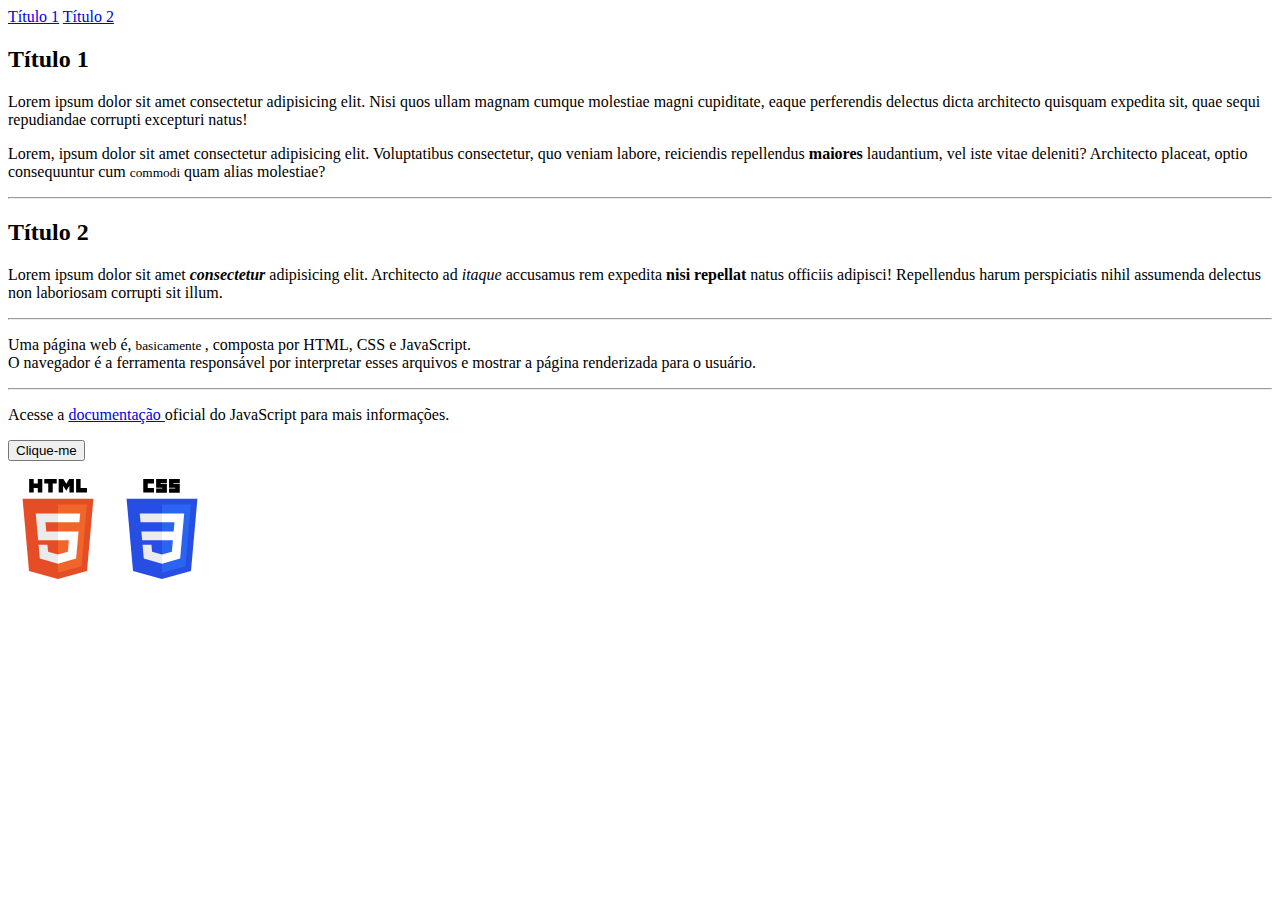
<file: aula_140223/index.html>
<!DOCTYPE html>
<html lang="pt-br">
<head>
    <meta charset="UTF-8">
   
    <title>Title</title>
</head>
<body>
    <a href="#title-one">Título 1</a>
    <a href="#title-two">Título 2</a>
    <h2 id="title-one">Título 1</h2>
    <p>Lorem ipsum dolor sit amet consectetur adipisicing elit. Nisi quos ullam magnam cumque molestiae magni cupiditate, eaque perferendis delectus dicta architecto quisquam expedita sit, quae sequi repudiandae corrupti excepturi natus!</p>

    <p>Lorem, ipsum dolor sit amet consectetur adipisicing elit. Voluptatibus consectetur, quo veniam labore, reiciendis repellendus <b>maiores</b> laudantium, vel iste vitae deleniti? Architecto placeat, optio consequuntur cum <small>commodi</small>  quam alias molestiae?</p>

    <hr>

    <h2 id="title-two">Título 2</h2>
    <p>Lorem ipsum dolor sit amet <b> <i>consectetur</i></b> adipisicing elit. Architecto ad <em> itaque</em>  accusamus rem expedita <!-- destaque--> <strong>  nisi repellat </strong>  natus officiis adipisci! Repellendus harum perspiciatis nihil assumenda delectus non laboriosam corrupti sit illum.</p>


    <hr> <!-- horizontal row-->

    <p> Uma página web é, <small> basicamente </small>, composta por HTML, CSS e JavaScript. <br> <!-- break row--> O navegador é a ferramenta responsável por interpretar  esses arquivos e mostrar a página renderizada para o usuário. 
    </p>

    <hr>
    <p>
    Acesse a  <a href="https://developer.mozilla.org/pt-BR/docs/Web/JavaScript" target="_blank"> documentação </a> oficial do JavaScript para mais informações.
    </p>
    <a href="https://www.w3schools.com/" target="blank">
        <button>Clique-me</button>
    </a>
    <br>
    <br>
    <img src="./HTML5_logo_and_wordmark.svg" alt="logo html" width="100px" height="100px">
    <img src="./CSS3_logo_and_wordmark.svg" alt="logo css" width="100px" height="100px">

</body>
</html>
</file>
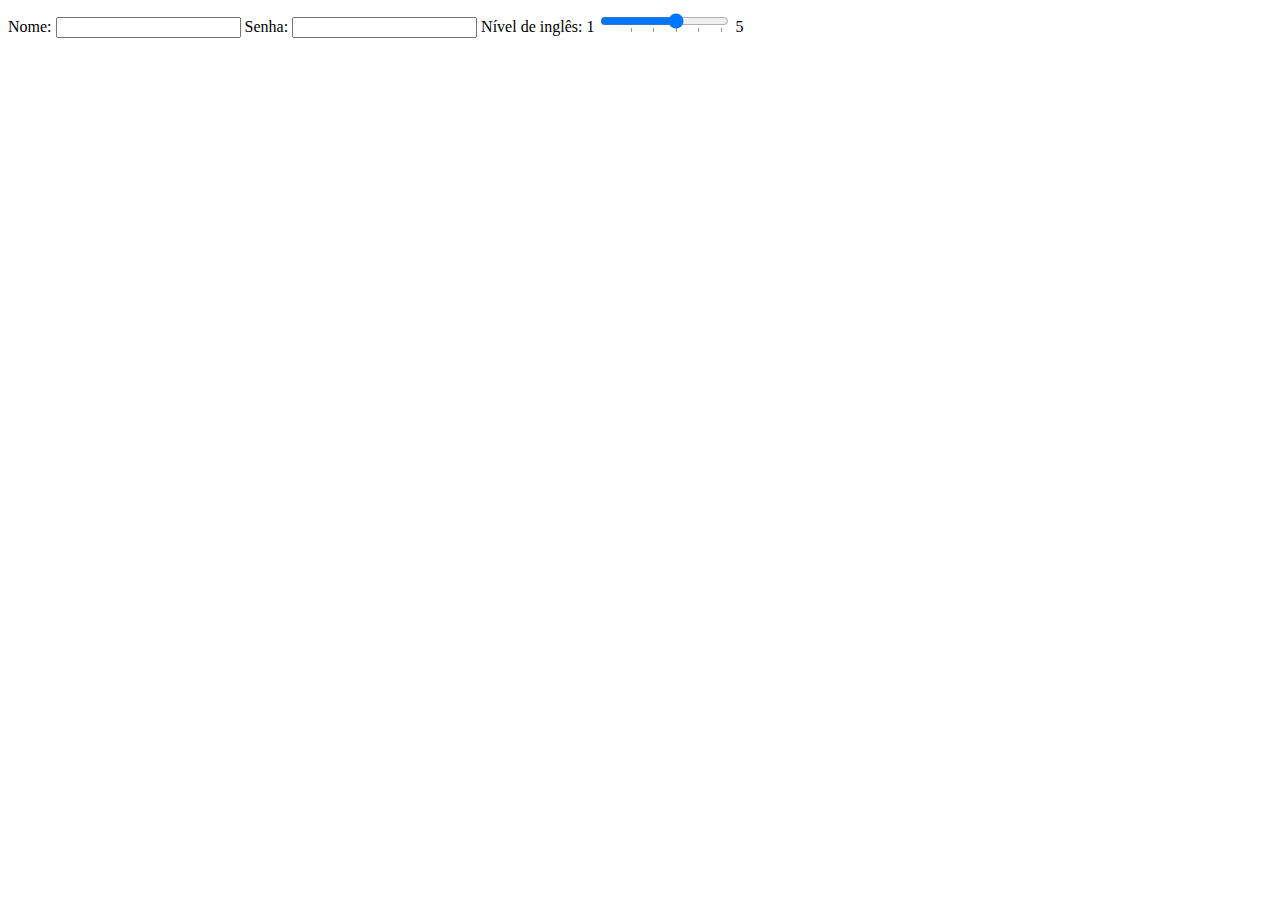
<file: aula_160223/index.html>
<!DOCTYPE html>
<html lang="en">
<head>
    <meta charset="UTF-8">
    <meta http-equiv="X-UA-Compatible" content="IE=edge">
    <meta name="viewport" content="width=device-width, initial-scale=1.0">
    <title>Aula de HTML e CSS</title>
</head>
<body>
    <form action="">
        Nome: 
        <input type="text" name="" id="">
        Senha:
        <input type="password" name="" id=""> 
    
        Nível de inglês:
        1 <input type="range" min="0" max="5" list="markers"> 5 <br>
        
        <datalist id="markers">
            <option value="1"></option>
            <option value="2"></option>
            <option value="3"></option>
            <option value="4"></option>
            <option value="5"></option>
        </datalist>

    </form>

</body>
</html>
</file>
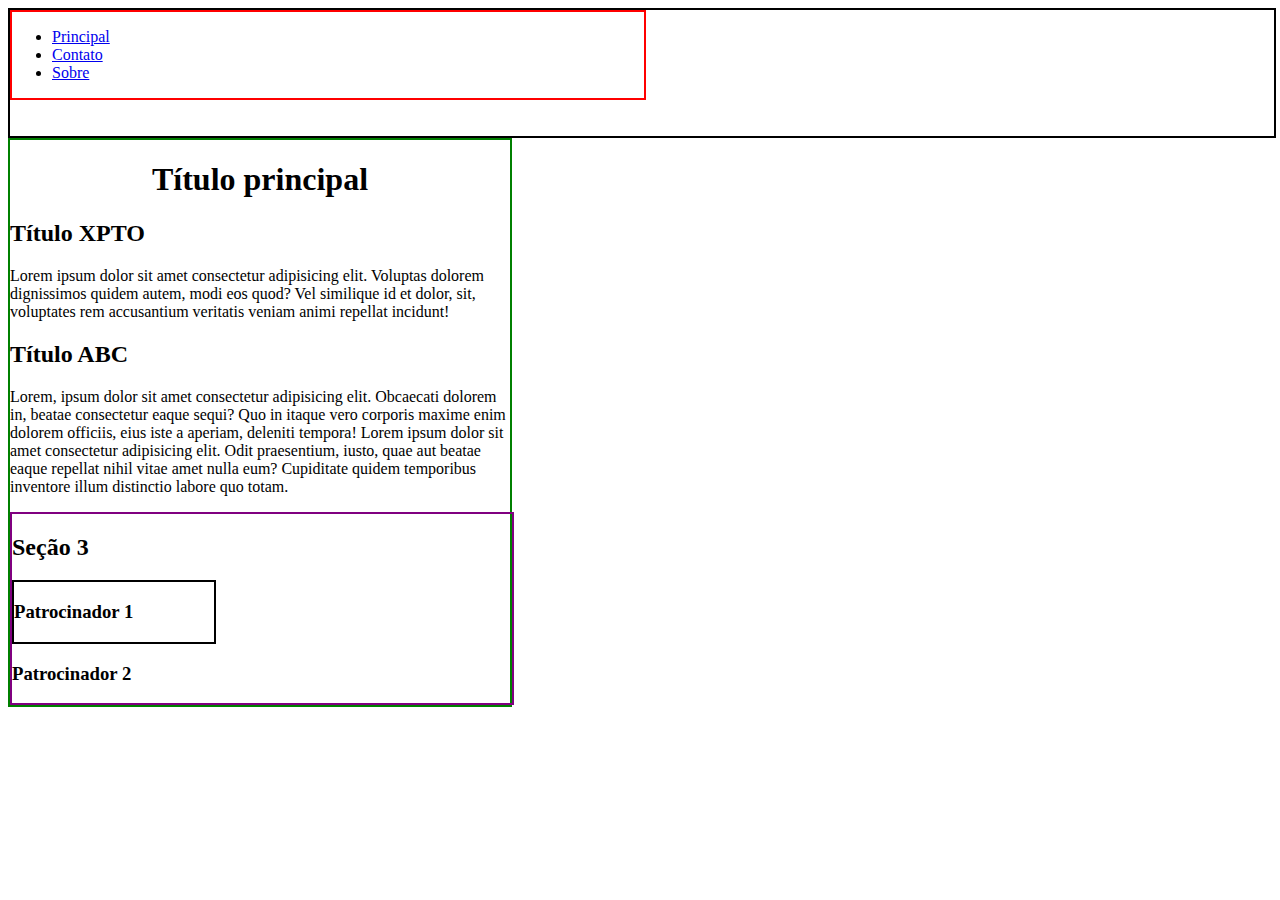
<file: aula_170223/index.html>
<!DOCTYPE html>
<html lang="en">
<head>
    <meta charset="UTF-8">
    
    <title>Aula de HTML e CSS</title>
</head>
<body>
    <header style="width: 100%; border: 2px solid black;">
        <nav style="width: 50%; border: 2px solid red;"">
            <ul>
            <li><a href="#">Principal</a></li>
            <li><a href="#">Contato</a></li>
            <li><a href="#">Sobre</a></li>
            </ul>
        </nav>  <br><br>
    </header>

    <main style="width: 500px; border: 2px solid green; ">
        <h1 align="center"> Título principal</h1>
        <section>
            <h2>Título XPTO</h2>
            <p>Lorem ipsum dolor sit amet consectetur adipisicing elit. Voluptas dolorem dignissimos quidem autem, modi eos quod? Vel similique id et dolor, sit, voluptates rem accusantium veritatis veniam animi repellat incidunt!</p>
            
        </section>
        <section>
            <h2>Título ABC</h2>
            <p>Lorem, ipsum dolor sit amet consectetur adipisicing elit. Obcaecati dolorem in, beatae consectetur eaque sequi? Quo in itaque vero corporis maxime enim dolorem officiis, eius iste a aperiam, deleniti tempora! Lorem ipsum dolor sit amet consectetur adipisicing elit. Odit praesentium, iusto, quae aut beatae eaque repellat nihil vitae amet nulla eum? Cupiditate quidem temporibus inventore illum distinctio labore quo totam.</p>
        </section>
        <section style="width: 500px; border: 2px solid purple;">
            <h2>Seção 3</h2>
            <article style="width: 200px; border: 2px solid black;">
                <h3>Patrocinador 1</h3>
            </article>
            <article>
                <h3>Patrocinador 2</h3>
            </article>
        
            <div style="width:500px; border: 2 px solid greenyellow;">
                <h3></h3>
            </div>

        </section>

    </main>
   
</body>
</html>
</file>
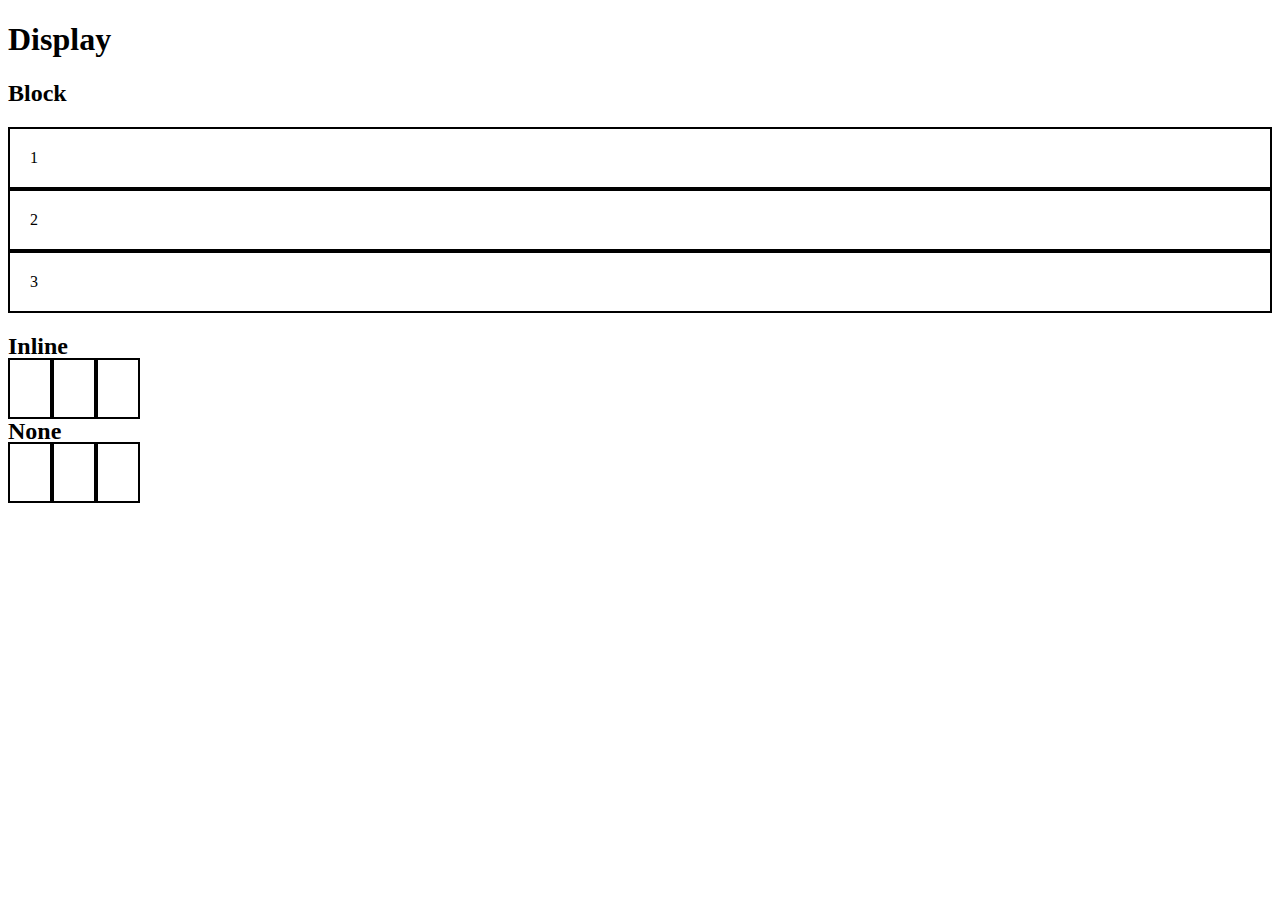
<file: aula_280223/index.html>
<!DOCTYPE html>
<html lang="en">
<head>
    <meta charset="UTF-8">
    <meta http-equiv="X-UA-Compatible" content="IE=edge">
    <meta name="viewport" content="width=device-width, initial-scale=1.0">
    <title>Aula de HTML e CSS</title>
    <link rel="stylesheet" href="./style.css">
</head>
<body>
    <h1>Display</h1>

    <h2>Block</h2>

    <div class="border bloco">1</div>
    <div class="border bloco">2</div>
    <div class="border bloco">3</div>

    <h2>Inline</h2>
    <a href="" class="border inline"></a>
    <a href="" class="border inline"></a>
    <a href="" class="border inline"></a>

    <h2>None</h2>

    <a href="" class="border inline"></a>
    <a href="" class="border inline"></a>
    <a href="" class="border inline"></a>
    
</body>
</html>
</file>
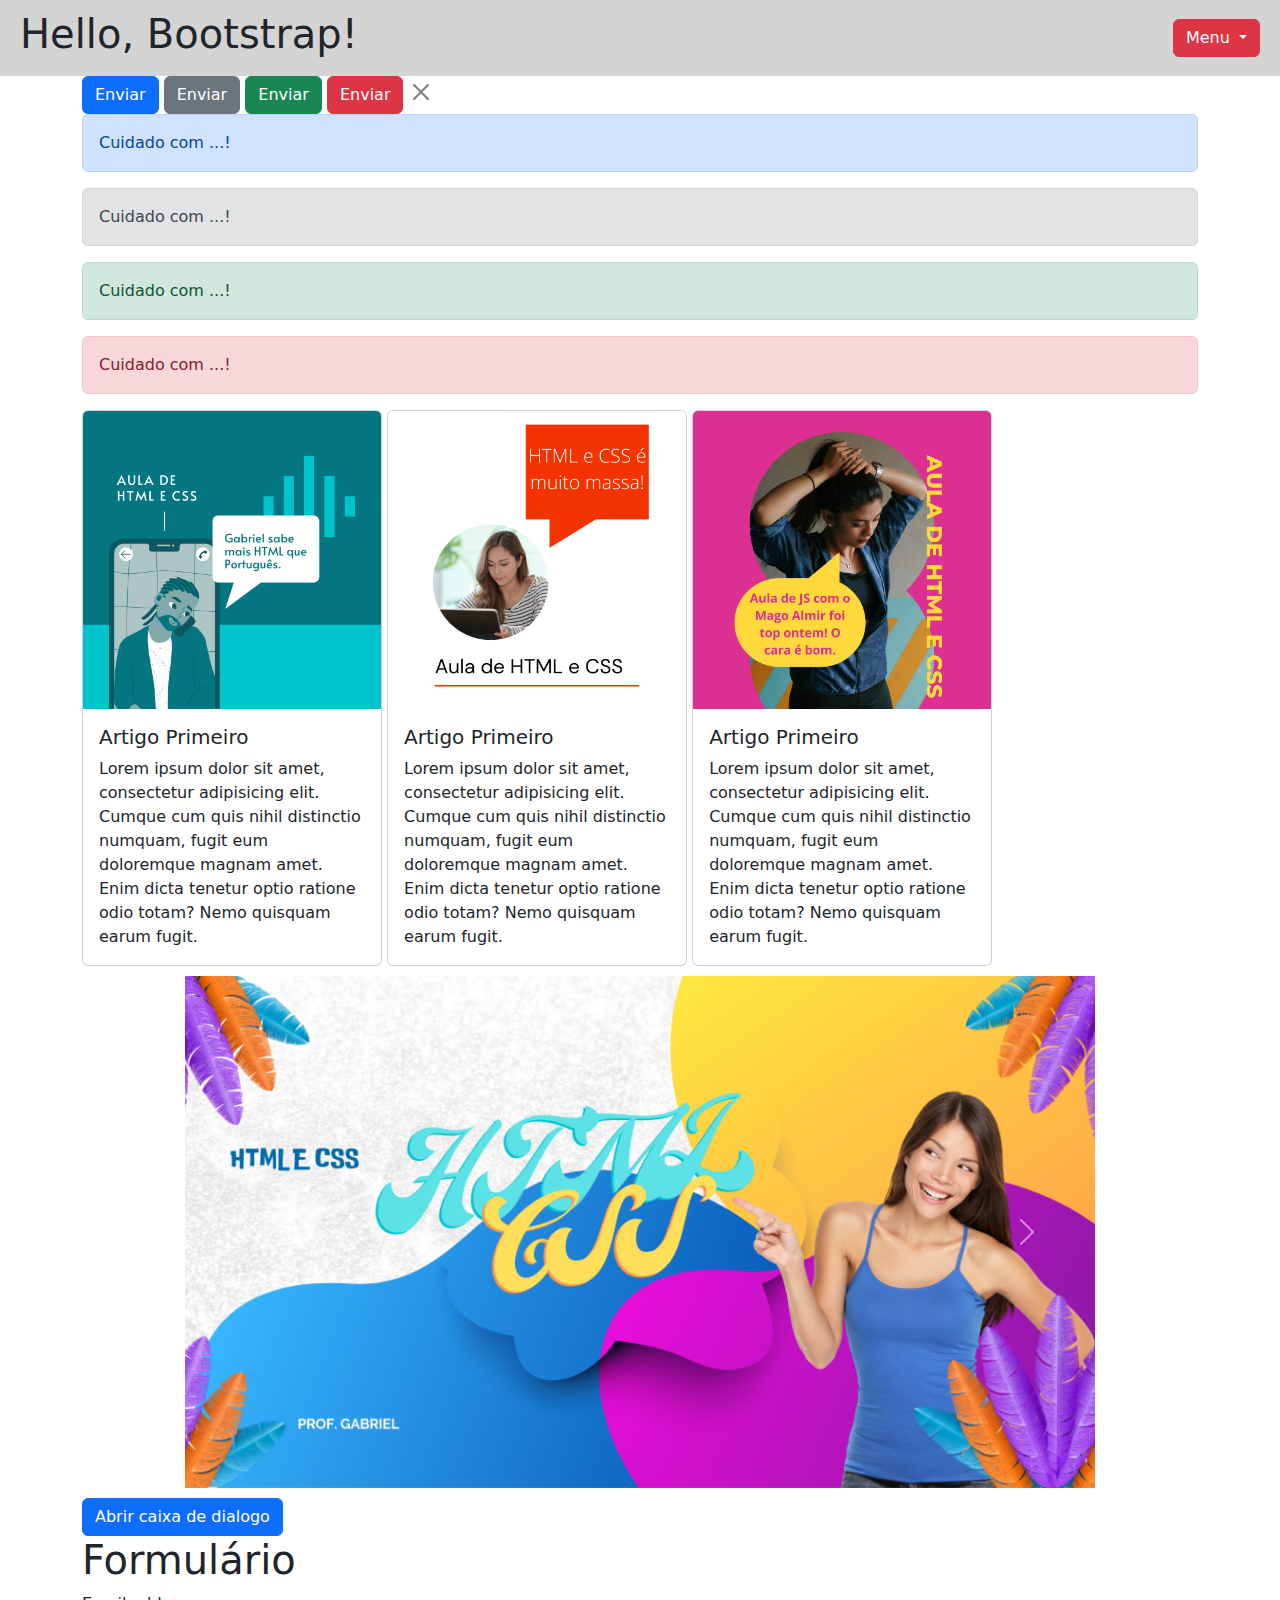
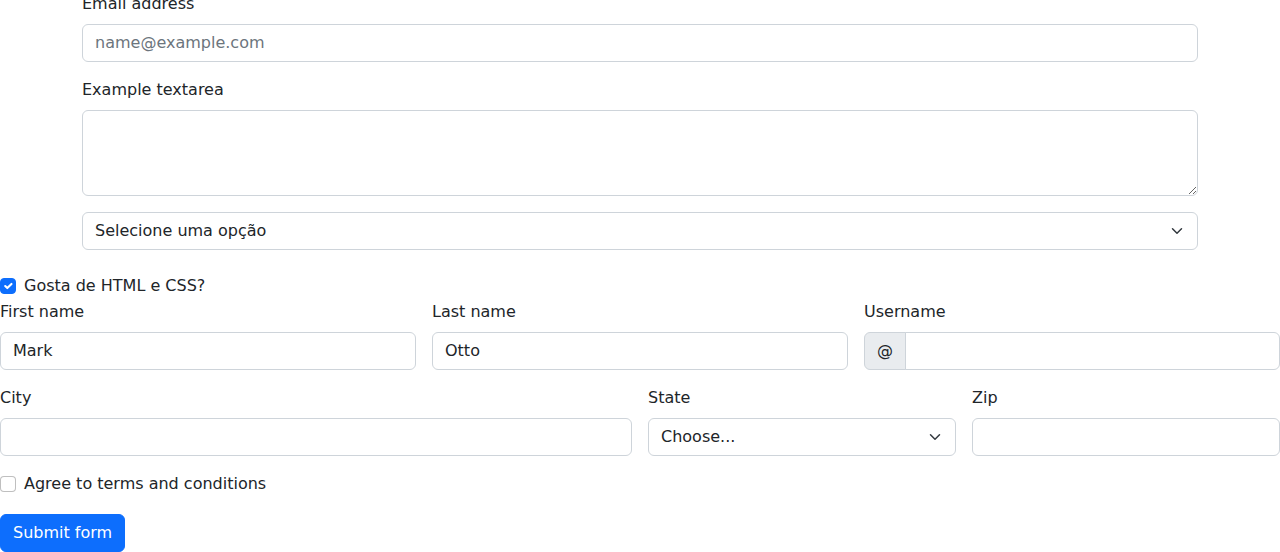
<file: aula_010323/bootstrap/index.html>
<!DOCTYPE html>
<html lang="en">

<head>
    <meta charset="UTF-8">
    <meta http-equiv="X-UA-Compatible" content="IE=edge">
    <meta name="viewport" content="width=device-width, initial-scale=1.0">
    <title>Aula de HTML e CSS</title>
    <link rel="stylesheet" href="./style/style.css">
    <link rel="stylesheet" href="./bootstrap-5.2.3/css/bootstrap.min.css">
</head>

<body>
    <!-- Bootstrap (Framework - HTML + CSS + JS) -> Agilidade + Produtividade -->
    <!-- Por meio do atributo "class" o bootstrap aplica estilização aos elementos -->

    <header>
        <h1>Hello, Bootstrap!</h1>
        <!-- DROPDOWN - INICIO -->
        <div class="dropdown">
            <button class="btn btn-danger dropdown-toggle" type="button" data-bs-toggle="dropdown"
                aria-expanded="false">
                Menu
            </button>
            <ul class="dropdown-menu">
                <li><a class="dropdown-item" href="#">Home</a></li>
                <li><a class="dropdown-item" href="#">Imprensa</a></li>
                <li><a class="dropdown-item" href="#">Sobre</a></li>
                <li><a class="dropdown-item" href="#">Contato</a></li>
            </ul>
        </div>
        <!-- DROPDOWN - FIM -->
    </header>

    <div class="container"> <!-- Container -> Espaço Lateral -->
        <!-- BUTTON - INICIO -->
        <button class="btn btn-primary">Enviar</button>
        <button class="btn btn-secondary">Enviar</button>
        <button class="btn btn-success">Enviar</button>
        <button class="btn btn-danger">Enviar</button>
        <button type="button" class="btn-close" aria-label="Close"></button>
        <!-- BUTTON - FIM -->

        <!-- ALERT - INICIO -->
        <div class="alert alert-primary" role="alert">
            Cuidado com ...!
        </div>
        <div class="alert alert-secondary" role="alert">
            Cuidado com ...!
        </div>
        <div class="alert alert-success" role="alert">
            Cuidado com ...!
        </div>
        <div class="alert alert-danger" role="alert">
            Cuidado com ...!
        </div>
        <!-- ALERT - FIM -->

        <!-- CARDS - INICIO -->
        <div class="card">
            <img src="./images/artigos/artigo-1.png" class="card-img-top" alt="Artigo 1">
            <div class="card-body">
                <h5 class="card-title">Artigo Primeiro</h5>
                <p class="card-text">
                    Lorem ipsum dolor sit amet, consectetur adipisicing elit. Cumque cum quis nihil distinctio numquam,
                    fugit eum doloremque magnam amet. Enim dicta tenetur optio ratione odio totam? Nemo quisquam earum
                    fugit.
                </p>
            </div>
        </div>
        <div class="card">
            <img src="./images/artigos/artigo-2.png" class="card-img-top" alt="Artigo 2">
            <div class="card-body">
                <h5 class="card-title">Artigo Primeiro</h5>
                <p class="card-text">
                    Lorem ipsum dolor sit amet, consectetur adipisicing elit. Cumque cum quis nihil distinctio numquam,
                    fugit eum doloremque magnam amet. Enim dicta tenetur optio ratione odio totam? Nemo quisquam earum
                    fugit.
                </p>
            </div>
        </div>
        <div class="card">
            <img src="./images/artigos/artigo-3.png" class="card-img-top" alt="Artigo 3">
            <div class="card-body">
                <h5 class="card-title">Artigo Primeiro</h5>
                <p class="card-text">
                    Lorem ipsum dolor sit amet, consectetur adipisicing elit. Cumque cum quis nihil distinctio numquam,
                    fugit eum doloremque magnam amet. Enim dicta tenetur optio ratione odio totam? Nemo quisquam earum
                    fugit.
                </p>
            </div>
        </div>
        <!-- CARDS - FIM -->

        <!-- CAROUSEL - INICIO -->
        <div id="carouselExample" class="carousel slide">
            <div class="carousel-inner">
                <div class="carousel-item active">
                    <img src="./images/banners/banner-1.png" class="d-block w-100" alt="Banner 1">
                </div>
                <div class="carousel-item">
                    <img src="./images/banners/banner-2.png" class="d-block w-100" alt="Banner 2">
                </div>
                <div class="carousel-item">
                    <img src="./images/banners/banner-3.png" class="d-block w-100" alt="Banner 3">
                </div>
            </div>

            <button class="carousel-control-prev" type="button" data-bs-target="#carouselExample" data-bs-slide="prev">
                <span class="carousel-control-prev-icon" aria-hidden="true"></span>
                <span class="visually-hidden">Previous</span>
            </button>

            <button class="carousel-control-next" type="button" data-bs-target="#carouselExample" data-bs-slide="next">
                <span class="carousel-control-next-icon" aria-hidden="true"></span>
                <span class="visually-hidden">Next</span>
            </button>
        </div>
        <!-- CAROUSEL - FIM -->

        <!-- MODAL - INICIO -->
        <!-- Button trigger modal -->
        <button type="button" class="btn btn-primary" data-bs-toggle="modal" data-bs-target="#exampleModal">
            Abrir caixa de dialogo
        </button>

        <!-- Modal -->
        <div class="modal fade" id="exampleModal" tabindex="-1" aria-labelledby="exampleModalLabel" aria-hidden="true">
            <div class="modal-dialog">
                <div class="modal-content">
                    <div class="modal-header">
                        <h1 class="modal-title fs-5" id="exampleModalLabel">Modal title</h1>
                        <button type="button" class="btn-close" data-bs-dismiss="modal" aria-label="Close"></button>
                    </div>
                    <div class="modal-body">
                        Lorem, ipsum dolor sit amet consectetur adipisicing elit. Odit unde perferendis, suscipit porro
                        fugiat rem quo est magnam, adipisci inventore sit ab laudantium libero in nisi assumenda nihil
                        voluptatum? Totam?
                    </div>
                    <div class="modal-footer">
                        <button type="button" class="btn btn-danger" data-bs-dismiss="modal">Cancelar</button>
                        <button type="button" class="btn btn-primary">Ok</button>
                    </div>
                </div>
            </div>
        </div>
        <!-- MODAL - FIM -->

        <h1>Formulário</h1>
        <!-- FORM-CONTROL - INICIO -->
        <div class="mb-3">
            <label for="exampleFormControlInput1" class="form-label">Email address</label>
            <input type="email" class="form-control" id="exampleFormControlInput1" placeholder="name@example.com">
        </div>
        <div class="mb-3">
            <label for="exampleFormControlTextarea1" class="form-label">Example textarea</label>
            <textarea class="form-control" id="exampleFormControlTextarea1" rows="3"></textarea>
        </div>

        <select class="form-select" aria-label="Default select example">
            <option selected>Selecione uma opção</option>
            <option value="1">One</option>
            <option value="2">Two</option>
            <option value="3">Three</option>
        </select>
        <!-- FORM-CONTROL - FIM -->
    </div>

    <div class="form-check mt-4">
        <input class="form-check-input" type="checkbox" value="" id="flexCheckDefault" checked>
        <label class="form-check-label" for="flexCheckDefault">
            Gosta de HTML e CSS?
        </label>
    </div>

     <!-- VALIDAÇÃO - INICIO -->
     <form class="row g-3 needs-validation" novalidate>
        <div class="col-md-4">
            <label for="validationCustom01" class="form-label">First name</label>
            <input type="text" class="form-control" id="validationCustom01" value="Mark" required>
            <div class="valid-feedback">
                Looks good!
            </div>
        </div>
        <div class="col-md-4">
            <label for="validationCustom02" class="form-label">Last name</label>
            <input type="text" class="form-control" id="validationCustom02" value="Otto" required>
            <div class="valid-feedback">
                Looks good!
            </div>
        </div>
        <div class="col-md-4">
            <label for="validationCustomUsername" class="form-label">Username</label>
            <div class="input-group has-validation">
                <span class="input-group-text" id="inputGroupPrepend">@</span>
                <input type="text" class="form-control" id="validationCustomUsername"
                    aria-describedby="inputGroupPrepend" required>
                <div class="invalid-feedback">
                    Please choose a username.
                </div>
            </div>
        </div>
        <div class="col-md-6">
            <label for="validationCustom03" class="form-label">City</label>
            <input type="text" class="form-control" id="validationCustom03" required>
            <div class="invalid-feedback">
                Please provide a valid city.
            </div>
        </div>
        <div class="col-md-3">
            <label for="validationCustom04" class="form-label">State</label>
            <select class="form-select" id="validationCustom04" required>
                <option selected disabled value="">Choose...</option>
                <option>...</option>
            </select>
            <div class="invalid-feedback">
                Please select a valid state.
            </div>
        </div>
        <div class="col-md-3">
            <label for="validationCustom05" class="form-label">Zip</label>
            <input type="text" class="form-control" id="validationCustom05" required>
            <div class="invalid-feedback">
                Please provide a valid zip.
            </div>
        </div>
        <div class="col-12">
            <div class="form-check">
                <input class="form-check-input" type="checkbox" value="" id="invalidCheck" required>
                <label class="form-check-label" for="invalidCheck">
                    Agree to terms and conditions
                </label>
                <div class="invalid-feedback">
                    You must agree before submitting.
                </div>
            </div>
        </div>
        <div class="col-12">
            <button class="btn btn-primary" type="submit">Submit form</button>
        </div>
    </form>
    <!-- VALIDAÇÃO -FIM -->
    <!-- FORM-CONTROL - FIM -->

</div>

<script>
    (() => {
        'use strict'

        // Fetch all the forms we want to apply custom Bootstrap validation styles to
        const forms = document.querySelectorAll('.needs-validation')

        // Loop over them and prevent submission
        Array.from(forms).forEach(form => {
            form.addEventListener('submit', event => {
                if (!form.checkValidity()) {
                    event.preventDefault()
                    event.stopPropagation()
                }

                form.classList.add('was-validated')
            }, false)
        })
    })()
</script>

    <script src="./bootstrap-5.2.3/js/bootstrap.min.js"></script>
    <script src="./bootstrap-5.2.3/js/bootstrap.bundle.js"></script>
</body>
</file>
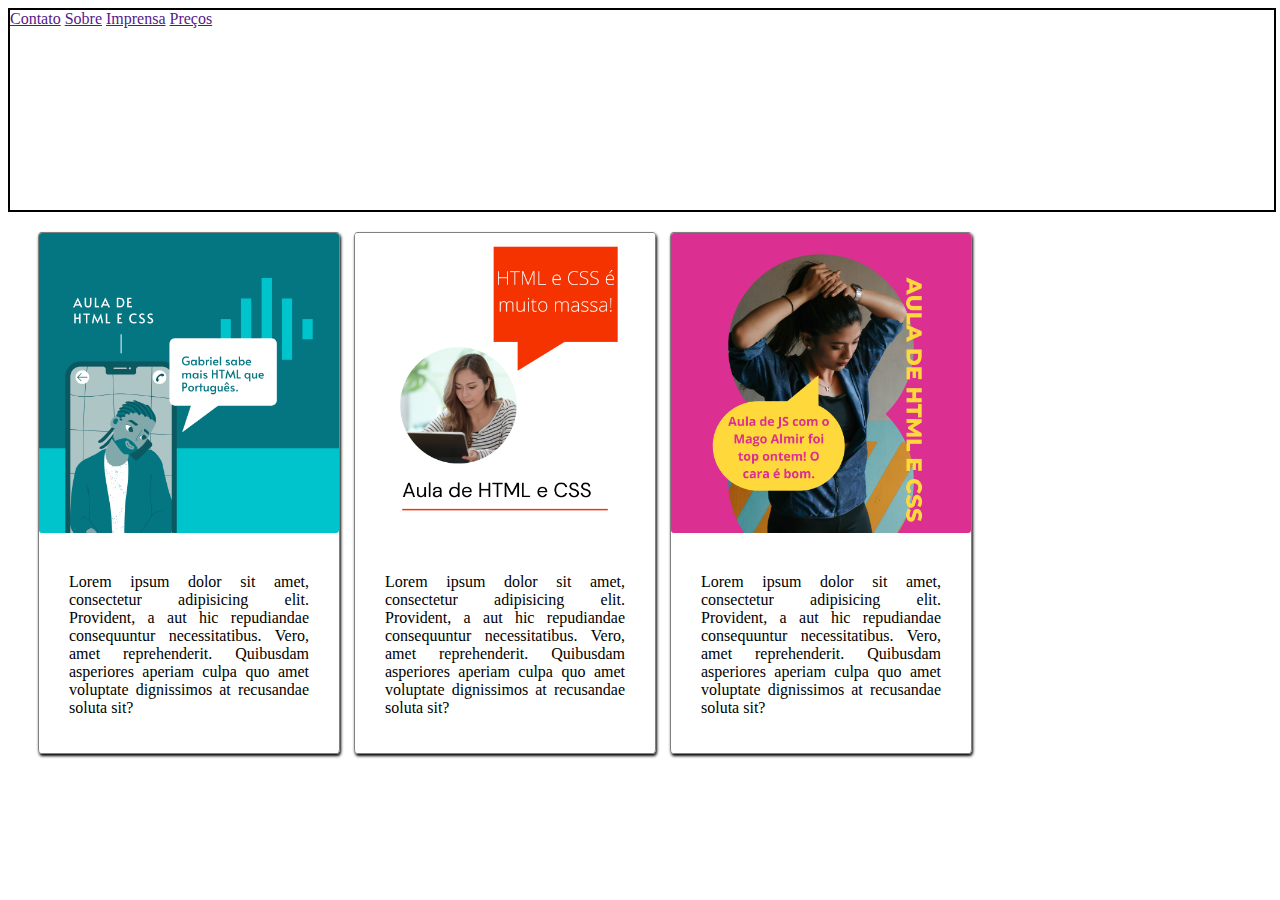
<file: aula_240223/box-model/index.html>
<!DOCTYPE html>
<html lang="en">
<head>
    <meta charset="UTF-8">
    <title>Aula de HTML e CSS</title>
    <link rel="stylesheet" href="style.css">
</head>
<body>
    <header>
        <a href="">Contato</a>
        <a href="">Sobre</a>
        <a href="">Imprensa</a>
        <a href="">Preços</a>
    </header>
    <main>
        <section>
            <article class="card">
                <img src="../images/artigo-1.png" alt="">
                <p>Lorem ipsum dolor sit amet, consectetur adipisicing elit. Provident, a aut hic repudiandae consequuntur necessitatibus. Vero, amet reprehenderit. Quibusdam asperiores aperiam culpa quo amet voluptate dignissimos at recusandae soluta sit?</p>
            </article>
            <article class="card">
                <img src="../images/artigo-2.png" alt="">
                <p>Lorem ipsum dolor sit amet, consectetur adipisicing elit. Provident, a aut hic repudiandae consequuntur necessitatibus. Vero, amet reprehenderit. Quibusdam asperiores aperiam culpa quo amet voluptate dignissimos at recusandae soluta sit?</p>
            </article>
            <article class="card">
                <img src="../images/artigo-3.png" alt="">
                <p>Lorem ipsum dolor sit amet, consectetur adipisicing elit. Provident, a aut hic repudiandae consequuntur necessitatibus. Vero, amet reprehenderit. Quibusdam asperiores aperiam culpa quo amet voluptate dignissimos at recusandae soluta sit?</p>
            </article>
        </section>
    </main>
   
</body>
</html>
</file>
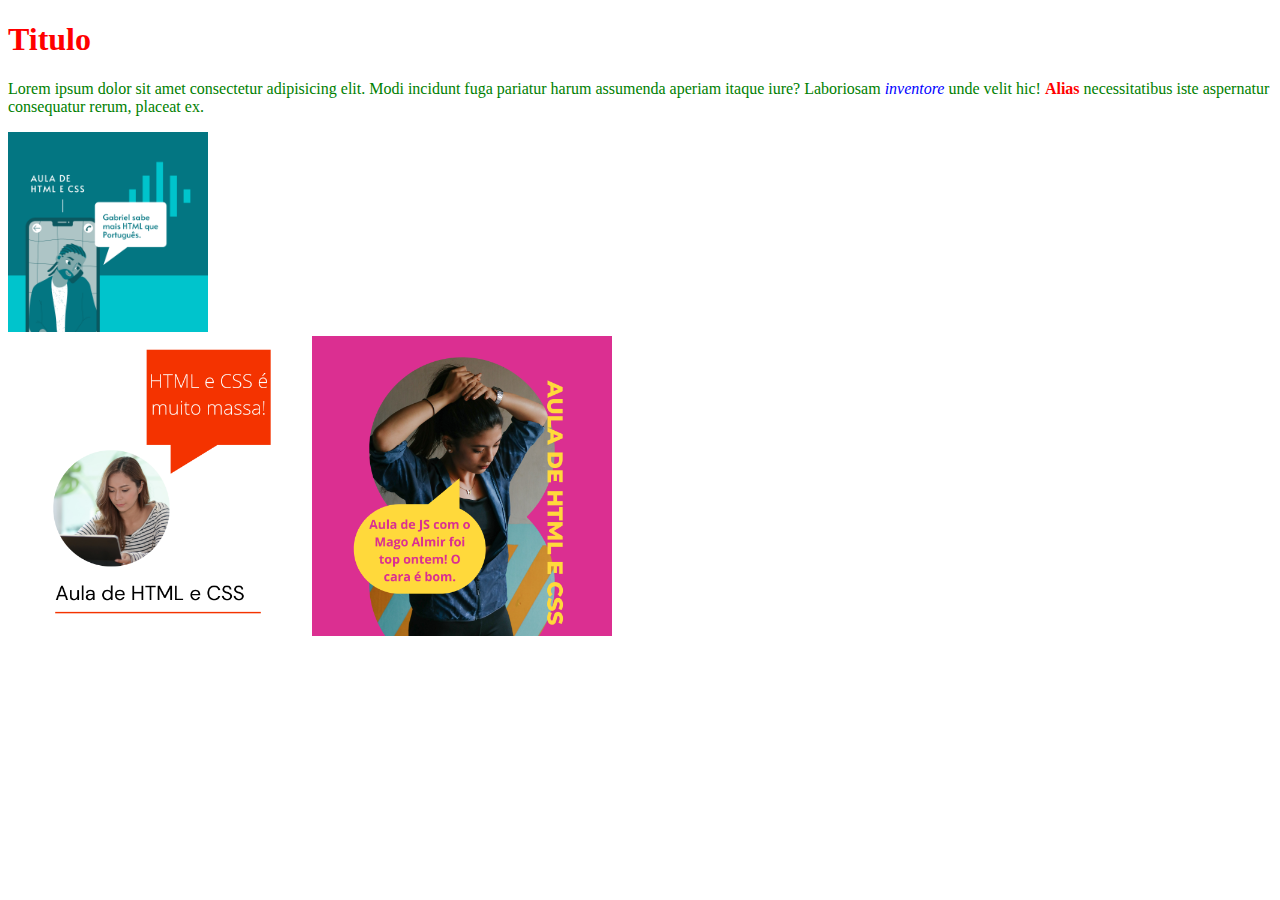
<file: aula_240223/prioridades-css/index.html>
<!DOCTYPE html>
<html lang="en">
<head>
    <meta charset="UTF-8">

    <title>Aula de HTML e CSS</title>
    <style>
        h1{
            color: purple;
        }
    </style>
    <link rel="stylesheet" href="./style.css"> 
</head>
<body>
    <h1 style="color: red;">Titulo</h1>
    <p>Lorem ipsum dolor sit amet consectetur adipisicing elit. Modi incidunt fuga pariatur harum assumenda aperiam itaque iure? Laboriosam <i>inventore</i>  unde velit hic! <b>Alias</b>  necessitatibus iste aspernatur consequatur rerum, placeat ex.</p>
    <div>
        <img src="../images/artigo-1.png" alt="">
    </div>
    
    <img src="../images/artigo-2.png" alt="">
    <img src="../images/artigo-3.png" alt="">

</body>
</html>
</file>
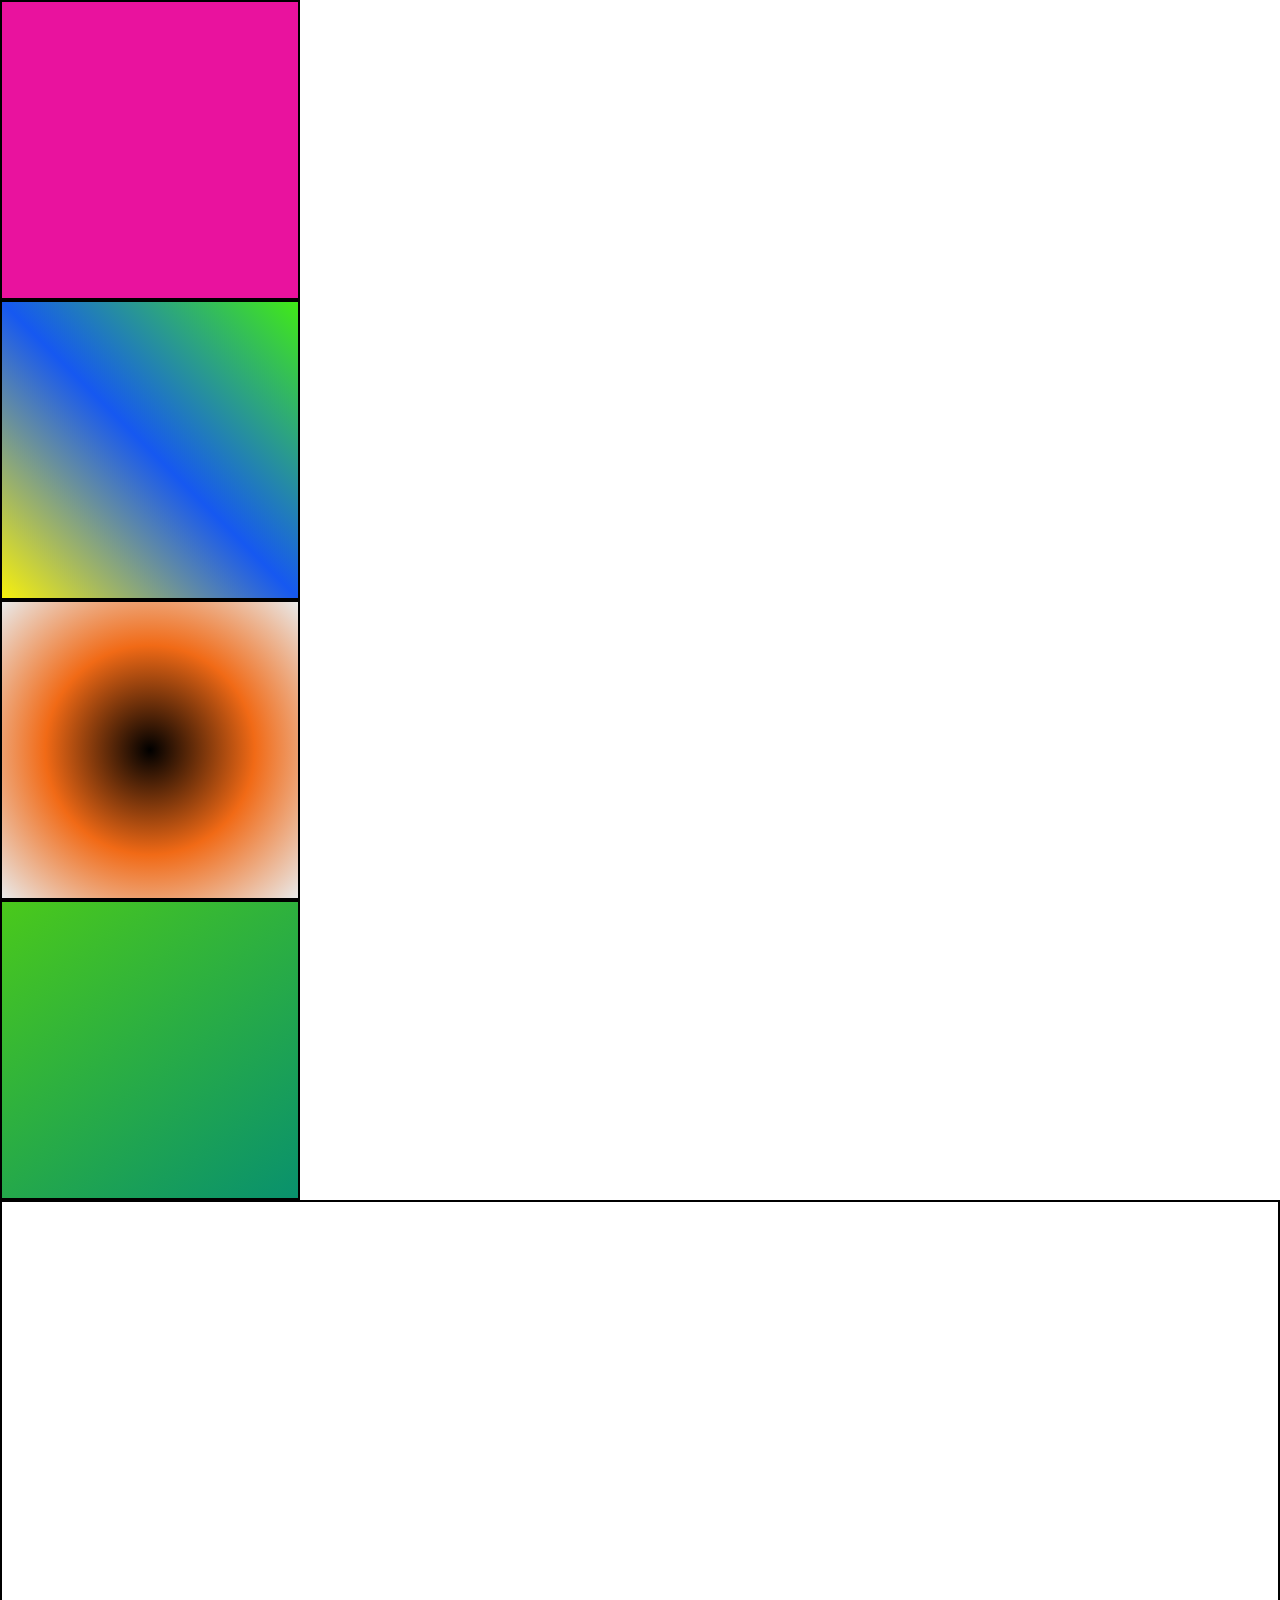
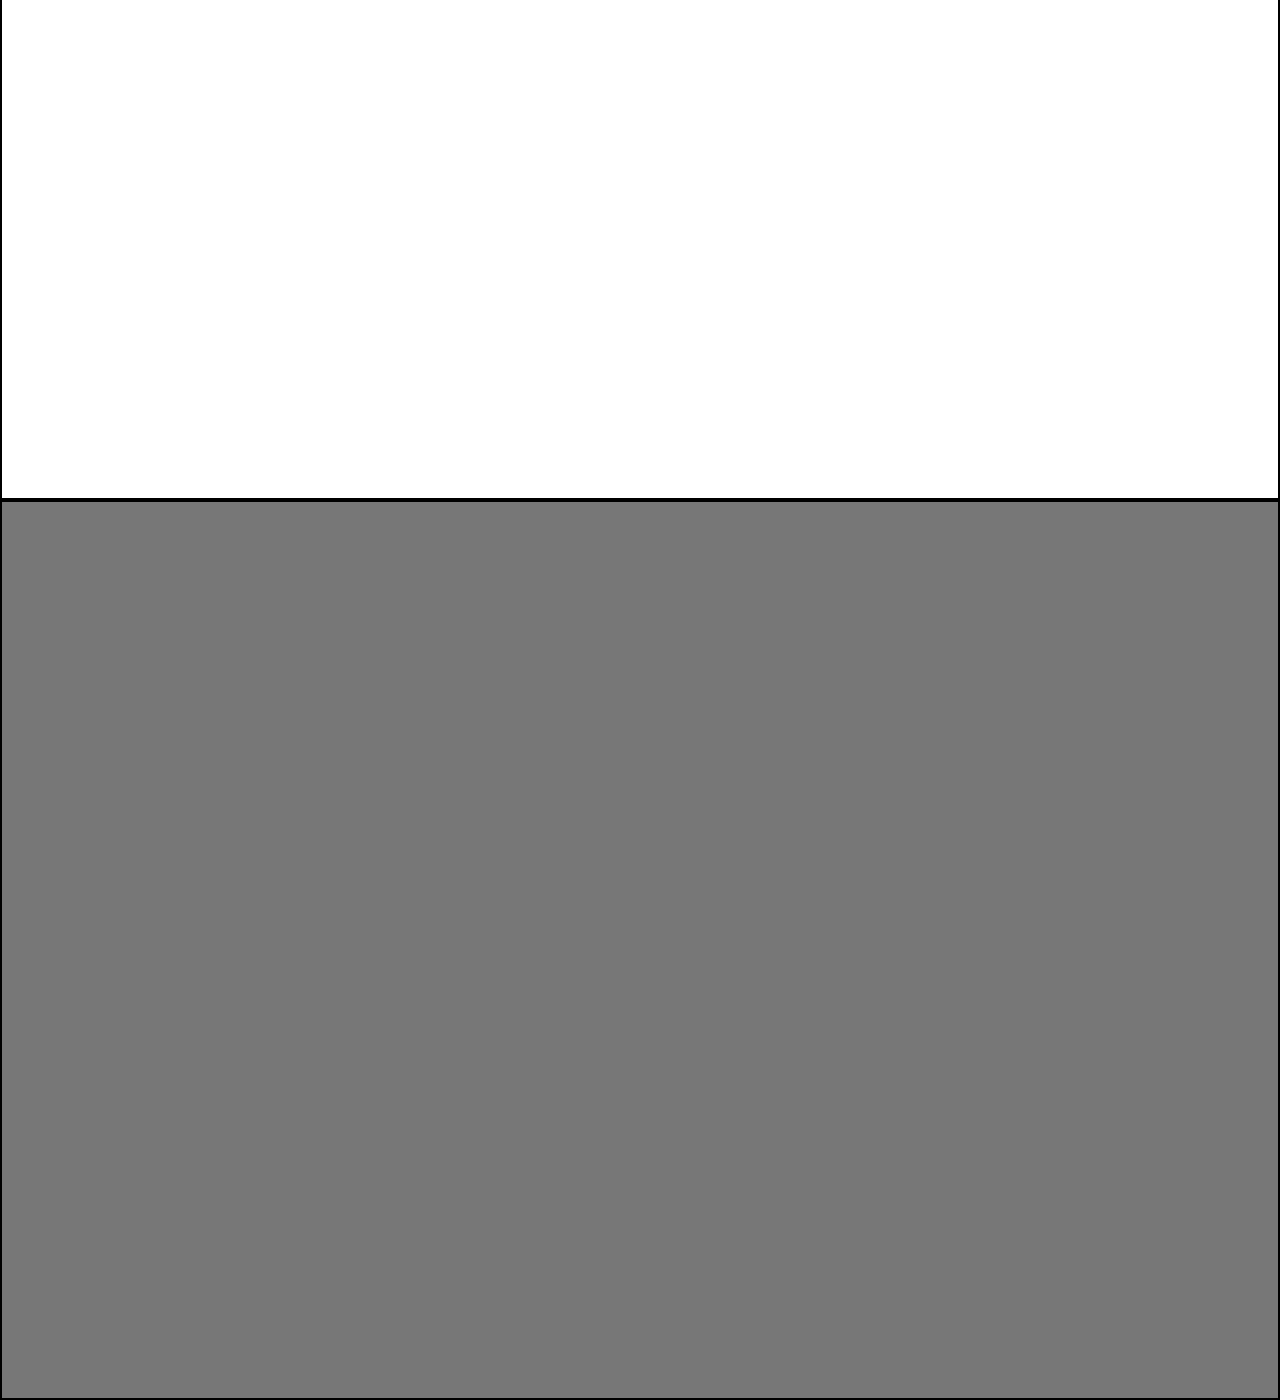
<file: aula_270223/background/index.html>
<!DOCTYPE html>
<html lang="pt-br">
<head>
    <meta charset="UTF-8">
    <title>Aula de HTML e CSS</title>
    <link rel="stylesheet" href="./style.css">
</head>
<body>
    <div class="quadrado primeiro"></div>

    <div class="quadrado segundo"></div>

    <div class="quadrado terceiro"></div>

    <div class="quadrado quarto"></div>

    <div class="screen"></div>

    <div class="screen">
        <div class="overlay"></div>
    </div>
</body>
</html>
</file>
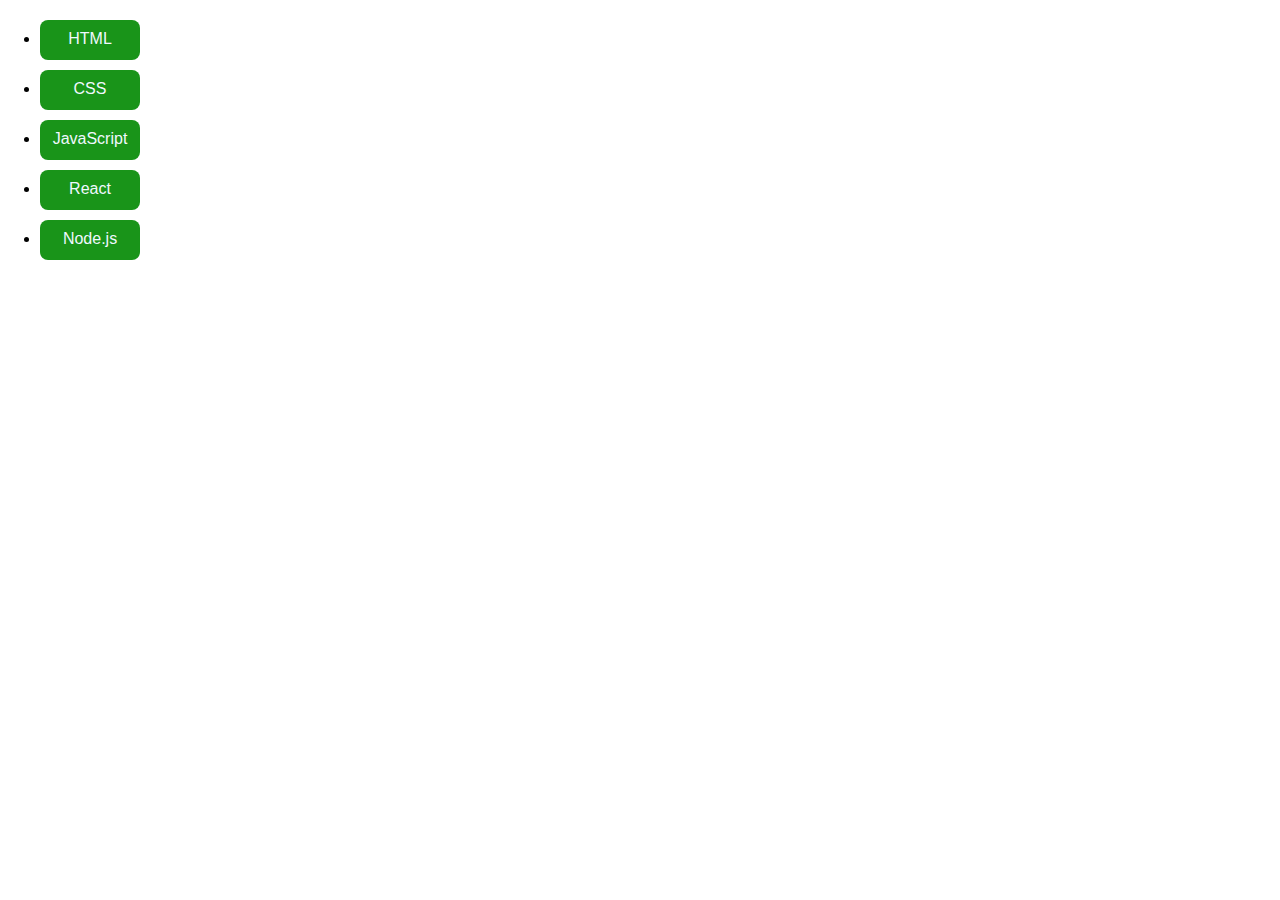
<file: aula_270223/pseudo-class/index.html>
<!DOCTYPE html>
<html lang="en">
<head>
    <meta charset="UTF-8">
    <title>Aula de HTML e CSS</title>
    <link rel="stylesheet" target="_blank" href="style.css">
</head>
<body>
    <header>
        <ul>
            <li>
                <a target="_blank" href="https://www.google.com/search?q=HTML">
                  HTML  
                </a>
                
            </li>
            <li>
                <a target="_blank" href="https://www.google.com/search?q=CSS">
                    CSS
                </a>
                
            </li>
            <li>
                <a target="_blank" href="https://www.google.com/search?q=Javascript">
                    JavaScript
                </a></li>
            <li>
                <a target="_blank" href="https://www.google.com/search?q=React">
                    React
                </a></li>
            <li><a target="_blank" href="https://www.google.com/search?q=Node.js">
                Node.js
            </a></li>


        </ul>
    </header>
</body>
</html>
</file>
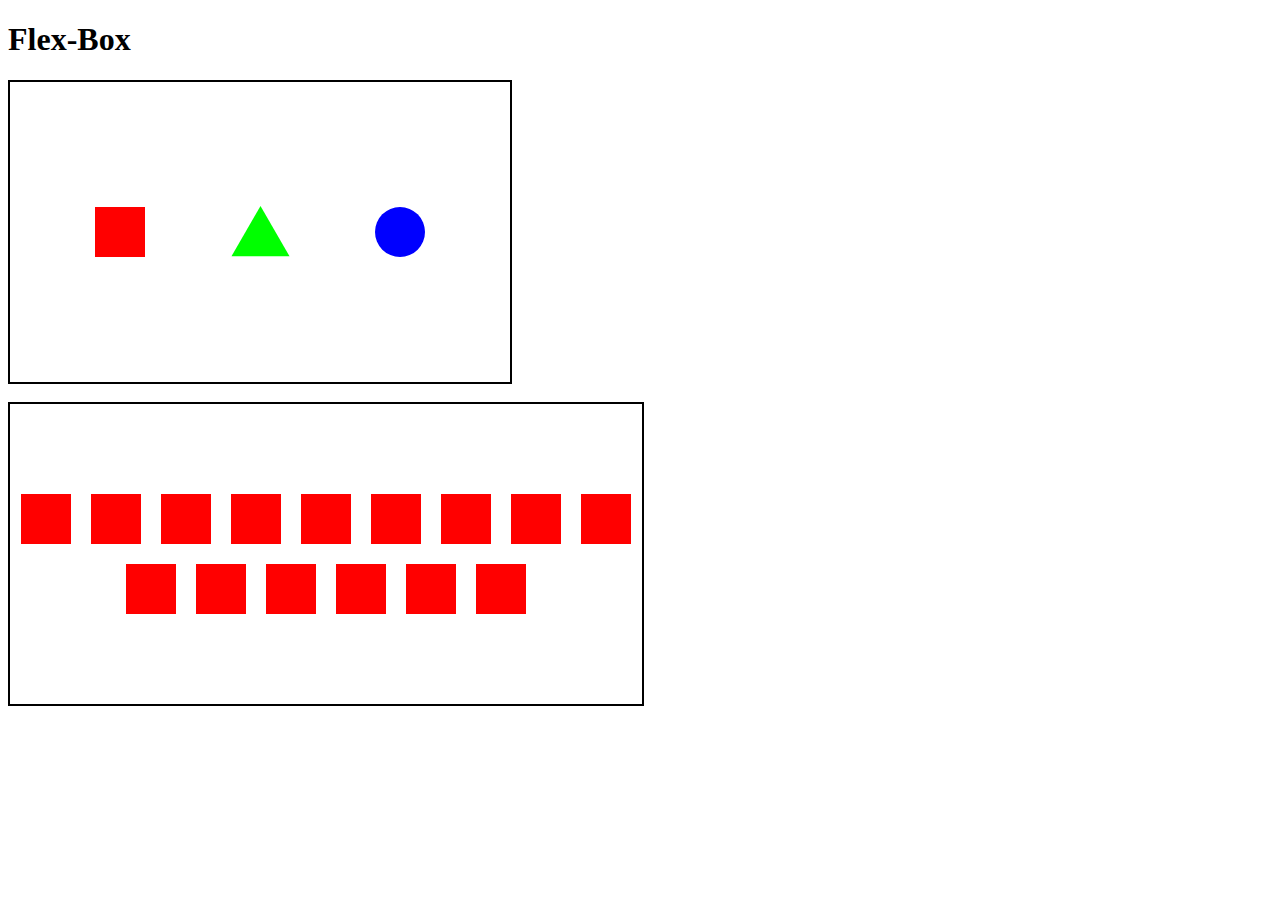
<file: aula_280223/flex-box/index.html>
<!DOCTYPE html>
<html lang="en">
<head>
    <meta charset="UTF-8">
    <title>HTML e CSS</title>
    <link rel="stylesheet" href="./style.css">
</head>
<body>
    <h1>Flex-Box</h1>

    <div class="border container">
        <img src="../images/quadrado.svg" alt="">
        <img src="../images/triangulo.svg" alt="">
        <img src="../images/circulo.svg" alt="">
    </div>
    <br>
    <div class="border container-2">
        <img src="../images/quadrado.svg" alt="">
        <img src="../images/quadrado.svg" alt="">
        <img src="../images/quadrado.svg" alt="">
        <img src="../images/quadrado.svg" alt="">
        <img src="../images/quadrado.svg" alt="">
        <img src="../images/quadrado.svg" alt="">
        <img src="../images/quadrado.svg" alt="">
        <img src="../images/quadrado.svg" alt="">
        <img src="../images/quadrado.svg" alt="">
        <img src="../images/quadrado.svg" alt="">
        <img src="../images/quadrado.svg" alt="">
        <img src="../images/quadrado.svg" alt="">
        <img src="../images/quadrado.svg" alt="">
        <img src="../images/quadrado.svg" alt="">
        <img src="../images/quadrado.svg" alt="">
    </div>
</body>
</html>
</file>
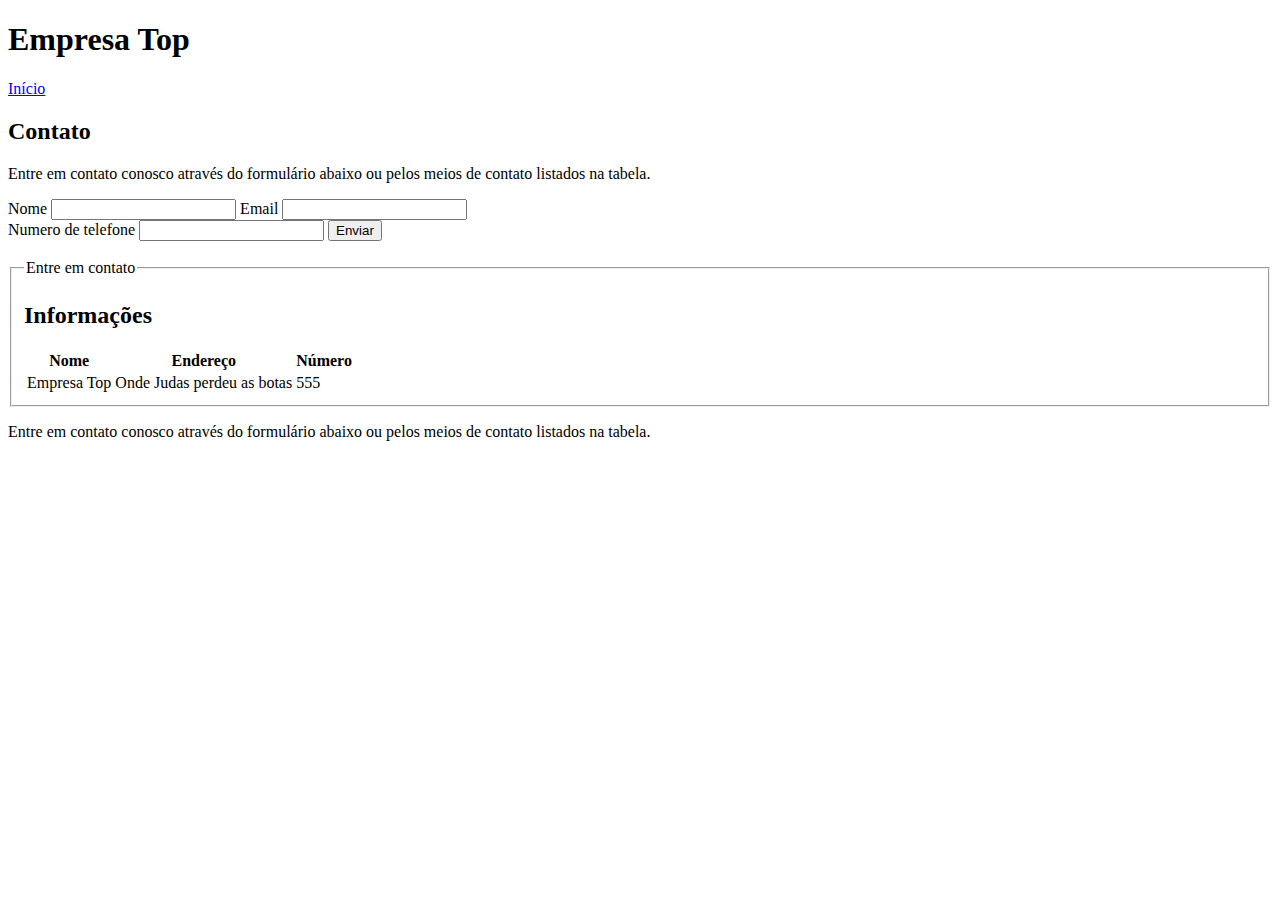
<file: aula_170223/atv.html>
<!DOCTYPE html>
<html lang="en">
<head>
    <meta charset="UTF-8">
    <meta http-equiv="X-UA-Compatible" content="IE=edge">
    <meta name="viewport" content="width=device-width, initial-scale=1.0">
    <title>Minha página</title>
</head>
<body>
    <header>
        <h1>Empresa Top</h1>
        <nav>
            <a href="#">Início</a>
        </nav>
    </header>
    <main>
        <section>
            <h2>Contato</h2>
            <p>Entre em contato conosco através do formulário abaixo ou pelos meios de contato listados na tabela.</p>
            <form action="">
                <label for="nome">Nome</label>
                <input type="text" name="nome" id="nome" required>
                <label for="email">Email</label>
                <input type="email" name="" id="email"><br>
                <label for="numero">Numero de telefone</label>
                <input type="tel" name="" id="numero">
                <button>Enviar</button>
            </form>
        </section>
        <br>
        <section>
            <fieldset>
                <legend>Entre em contato</legend>
                <h2>Informações</h2>
                <table>
                    <thead>
                        <tr>
                            <th> Nome</th>
                            <th colspan="3"> Endereço</th>
                            <th> Número</th> 
                        </tr>
                        
                    </thead>
                    <tbody>
                        <tr>
                            <td>Empresa Top</td>
                            <td colspan="3">Onde Judas perdeu as botas</td>
                            <td>555</td>
                        </tr>
                    
                    </tbody>
                </table>
            </section>
            </fieldset>
           
        <p>Entre em contato conosco através do formulário abaixo ou pelos meios de contato listados na tabela.</p>

    </main>
</body>
</html>
</file>
<file: aula_280223/style.css>
/* 
    Display -> Visualização
    block -> ocupa todo espaço da caixa
*/
.border{
    padding: 20px;
    border: 2px solid black;
}

.bloco{
    display: block;
}

.inline{
    display: inline;
}
</file>
<file: aula_010323/bootstrap/style/style.css>
header {
    display: flex;
    justify-content: space-between;
    align-items: center;
    padding: 10px 20px;
    background-color: #d4d4d4;
}

.card {
    width: 300px;
    display: inline-block !important;
}

.carousel {
    width: clamp(320px, 100%, 910px); /* min, relativo, max */
    margin: 10px auto;
}
</file>
<file: aula_240223/box-model/style.css>
header{
    width: 100%;
    height: 200px;
    border: 2px solid black;
    box-sizing: content-box;
}
section{
    margin: 20px 30px;
}


section p {
    text-align: justify;
    padding: 20px 30px;
}
.card{
    width: 300px;
    margin-right: 10px;
    display: inline-block;
    border: 1px solid gray;
    border-radius: 1%;
    box-shadow: 1px 2px 3px;
}

.card img{
    width: 100%;
    border-radius: 1%;
    
}
</file>
<file: aula_240223/prioridades-css/style.css>
h1{
    color: yellow;
}
i{
    color: blue;
}
b{
    color: red;
}
p{
    color: green;
}
div img{
    width: 200px;
    height: 200px;
}
img{
    width: 300px;
    height: 300px;
}
</file>
<file: aula_270223/background/style.css>
/* 
    background - plano de fundo
*/
* {
    box-sizing: border-box;
    margin: 0;
    padding: 0;
}

.quadrado {
    width: 300px;
    height: 300px;
    border: 2px solid black;
}

.primeiro {
    /* Aplicar cor de fundo */
    background-color: rgb(233, 18, 158);
}

.segundo {
    /* 
        background: linear-gradient(to left, #f7f00d, #1658f1, #41ea17);
        background: linear-gradient(to right, #f7f00d, #1658f1, #41ea17);
        background: linear-gradient(to top, #f7f00d, #1658f1, #41ea17);
        background: linear-gradient(to bottom, #f7f00d, #1658f1, #41ea17);
    */
    background: linear-gradient(45deg, #f7f00d, #1658f1, #41ea17);
}

.terceiro {
    background: radial-gradient(#000000, #f16a16, #e9e9e9);
}

.quarto {
    background: rgb(9,145,109);
    background: linear-gradient(324deg, rgba(9,145,109,1) 0%, rgba(74,201,27,1) 100%);
}

.screen {
    /* 
        vw -> View Width (Largura da Tela)
        vh -> View Height (Altura da Tela)
    */
    width: 100vw;
    height: 100vh;
    border: 2px solid black;
    background-image: url(./plano-de-fundo.png);
    /* 
        background-repeat: repeat;
        background-repeat: repeat-x;
        background-repeat: repeat-y;
     */
    background-repeat: no-repeat;
    /* 
        background-position: center center;
        background-position: 90% 0%;
    */
    /* background-size: 100% 100%; */
    background-size: cover;
    /* 
        background-attachment: scroll;
     */
    background-attachment: fixed;
}

.overlay {
    width: 100%;
    height: 100%;
    background-color: #00000088;
}
</file>
<file: aula_270223/pseudo-class/style.css>
*{
    box-sizing: border-box;
    margin: 0;
}

header{
    margin-top: 20px;
        
}

a{
    display: block;
    width: 100px;
    height: 40px;
    padding: 10px 5px;
    background-color: rgb(25, 148, 25);
    text-align: center;
    margin-bottom: 10px;
    font-family: Arial;
    border-radius: 8px;
    
    text-decoration: none; /* remove underline */
    color: aliceblue;
}

a:active{
    background-color: rgb(219, 106, 106);
}
a:visited{
    background-color: rgb(24, 37, 24);
}
a:hover{
    background-color: rgb(61, 105, 105);
}
</file>
<file: aula_280223/flex-box/style.css>
/* 
    Flex-Box -> Caixa Flexivel
    * container
    * items / content
    * direção
    Responsividade -> Capacidade do site de se adequar a diferentes dispositivos
*/

/* 
    Container
    * display: flex;
    * flex-direction
    * justify-content
    * align-items
    * align-content
    * gap
    * flex-wrap
    Items/Content
    * flex-grow
    * flex-shrink
    * flex
    * align-self
    * order
*/

.border {
    padding: 0;
    border: 2px solid black;
}

.container {
    width: 500px;
    height: 300px;

    display: flex; /* container */
    /* Direção dos items do container */
    flex-direction: row; /* row (linha), column (coluna), row-reverse, column-reverse */
    /* Alinhamento do conteudo seguindo a direção definida */
    justify-content: space-evenly; /* flex-start, flex-end, center, space-between, space-around, space-evenly */
    /* Alinhamento dos items seguindo a direção definida perpendicular */
    align-items: center; /* flex-start, flex-end, center, stretch */
}

#triangulo {
    /* Auto alinhamento */
    align-self: flex-start; /* flex-start, flex-end, center, stretch */
}

#circulo {
    align-self: flex-end;
}

.container-2 {
    width: 50%;
    height: 300px;

    display: flex;
    flex-direction: row;
    /* Quebra de linha/coluna dos conteudos */
    /* nowrap, wrap */
    flex-wrap: wrap;

    justify-content: center;
    align-items: center;
    /* Somente com "flex-wrap: wrap" */
    /* Alinhamento do conteudo (linha/coluna) seguindo a direção definida */
    /* flex-start, flex-end, center, space-between, space-around, space-evenly */
    align-content: center;
    /* (Grade de separação entre os itens) row-gap: 20px; column-gap: 20px; */
    gap: 20px;
}

.container-3 {
    width: 50%;
    display: flex;
    flex-wrap: wrap;
    gap: 4px;
}

.container-3 img {
    /* Crescecimento flexivel */
    flex-grow: 1;
    /* Diminuir de forma flexivel */
    flex-shrink: 1;
    /* flex: 1; */
}

header {
    box-sizing: border-box;
    padding: 0 20px;
    width: 100%;
    border: 2px solid blue;

    display: flex;
    align-items: center;
    justify-content: space-between;
}

header nav {
    border: 2px solid purple;
    flex-grow: 1;

    display: flex;
    justify-content: space-around;
}

.container-4 {
    width: 50%;
    display: flex;
}

.container-4 img {
    flex: 1;
}

#c {
    flex: 2;
}

#t {
    /* Indica a posição a partir da posição original */
    order: -1;
}
</file>
